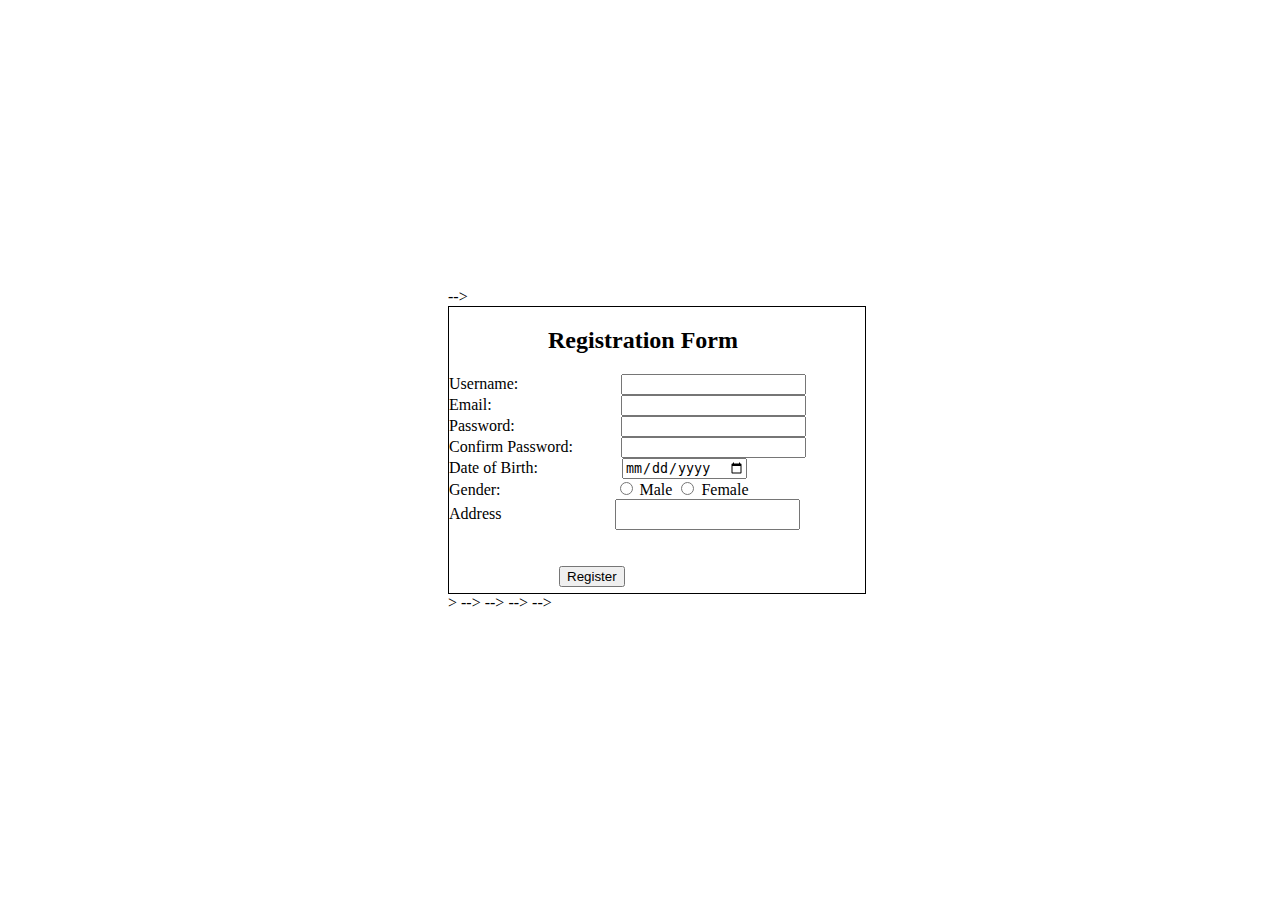
<file: webpage practice/index.html>
<!-- <!DOCTYPE html>
<html lang="en">
<head>
    <meta charset="UTF-8">
    <meta name="viewport" content="width=device-width, initial-scale=1.0">
    <title>Time Table</title>
    <style>
        table {
            border-collapse: collapse;
            margin: auto;
             width: 20%;
            height: 100%;
            
            align-content: center;

        }
        th, td {
            border: 1px solid black;
             padding: 5px; 
            text-align: center;
             align-content: center; 
            
        }
        
    </style>
</head>
<body>
    <table>
        <thead>
            <tr>
                <th colspan="6" border>Time table</th>


            </tr>
        </thead>
        <tr style color="black">
            <th rowspan="5">Hours</th>
            <th>Monday</th>
            <th>Tuesday</th>
            <th>Wensday</th>
            <th>Thursday</th>
            <th>Friday</th>
            
        </tr>
        <tr>
            <td>Mathematics</td>
            <td>Science</td>
            <td>Art</td>
            <td>Science</td>
            <td>Mathematics</td>
            
        </tr>
<tr>
    <th colspan="5">Lunch
        
    </th>
</tr>
<tr>
    <td>Mathmatics</td>
    <td>Science</td>
    <td>Art</td>
    <td>Science</td>
    <td rowspan="2">Project</td>
    
</tr>
<tr>
    <td>Art</td>
    <td>Mathmatics</td>
    <td>Science</td>
    <td>Mathmatics</td>
    
    
</tr>

    </table>
</body>
</html> -->
<!-- <--! ********************************************** -->
<!-- regestration form create use html--> -->
 <!DOCTYPE html>
<html lang="en">
<head>
    <meta charset="UTF-8">
    <meta name="viewport" content="width=device-width, initial-scale=1.0">
    <title>Registration Form</title>
    <style>
        body{
            margin: auto;
            padding: 0%;
            display: grid;
            align-content: center;
            margin-left: 35%;
            

        }
        #main{

            border: 1px black solid;
            width: 50%;
        
            display: grid;
            align-content: center;
            
        }
    
    h2{
            margin-left: 99px;
        }

        
        #username{
            margin-left: 99px;
        }
        #email{
            margin-left: 125px;
        }
        #password{
            margin-left: 102px;
        }
        #confirm_password{
            margin-left: 44px;
        }
        #dob{
            margin-left: 80px;
        }

        #male{
            margin-left: 115px;
        }
        #address{
            height: 15%;
            margin-left: 110px;
        }
        #btn{
            
            margin-left: 110px;
        }



    </style>
</head>
<body>
    <div id="main">
    <h2>Registration Form</h2>
    <form action="#" method="post">
        <label for="username">Username:</label>
        <input  type="text" id="username" name="username" required><br>
        
        <label for="email">Email:</label>
        <input type="email" id="email" name="email" required><br>
        
        <label for="password">Password:</label>
        <input type="password" id="password" name="password" required><br>
        
        <label for="confirm_password">Confirm Password:</label>
        <input type="password" id="confirm_password" name="confirm_password" required><br>
        
        <label for="dob">Date of Birth:</label>
        <input type="date" id="dob" name="dob" required><br>
        
        <label for="gender">Gender:</label>
        <input type="radio" id="male" name="gender" value="male" required>
        <label for="male">Male</label>
        <input type="radio" id="female" name="gender" value="female">
        <label for="female">Female</label><br>
        <label for="address">Address</label>
        <input type="address" id="address" name="address" required><br><br><br>

        
        <input type="submit"  id ="btn" value="Register">
    </div>
    </form>
    &gt;
</body>
</html>
<!-- todolist
 <!DOCTYPE html>
<html lang="en">
<head>
    <meta charset="UTF-8">
    <meta name="viewport" content="width=device-width, initial-scale=1.0">
    <title>todolist</title>
    <style>
        body {
            background-image: url('pngtree-christmas-mosk-up-wish-list-on-purple-background-notebook-todo-list-image_15497116.jpg');
            background-size: cover;
            color: white; 
            text-align: center;
        }
        h1 {
            text-align: center;
        }
        h3{
            text-align: left;
            
        }
        
    </style>
</head>
<body> -->
    <!-- <h1>todolist</h1>
    <p>Each day I will accomplish one thing from my todolist.</p>
    <h3>Read a book</h3>
    <p>Lorem ipsum, dolor sit amet consectetur adipisicing elit. Cumque, 
        corrupti. Obcaecati rerum nesciunt non a perspiciatis.
         Officia veniam iste tempora velit consectetur voluptate.</p>
    <form>
        <button type="submit">Start</button>
    </form>
    <p>Don't skip instructions.</p>
</body>
</html --> --> --> --> -->


<!-- mobile specification page -->
<!-- <!DOCTYPE html>
<html lang="en">
<head>
    <meta charset="UTF-8">
    <meta name="viewport" content="width=device-width, initial-scale=1.0">
    <title>Mobile Specification Page</title>
</head>
<body>
    <div>
        <img src="photo-1598327105666-5b89351aff97.avif" alt="Mobile Image">
        <h1>Specifications</h1>
        <ul>
            <li>3 GB RAM</li>
            <li>3.80 Retina HD OLED Display</li>
            <li>Front Camera 7MP</li>
            <li>Rear Camera 12MP + 12MP</li>
            <li>Apple A11 Bionic Processor</li>
            <li>Battery Capacity: 2716mAh</li>
        </ul>
    </div>
</body>
</html> -->
</file>
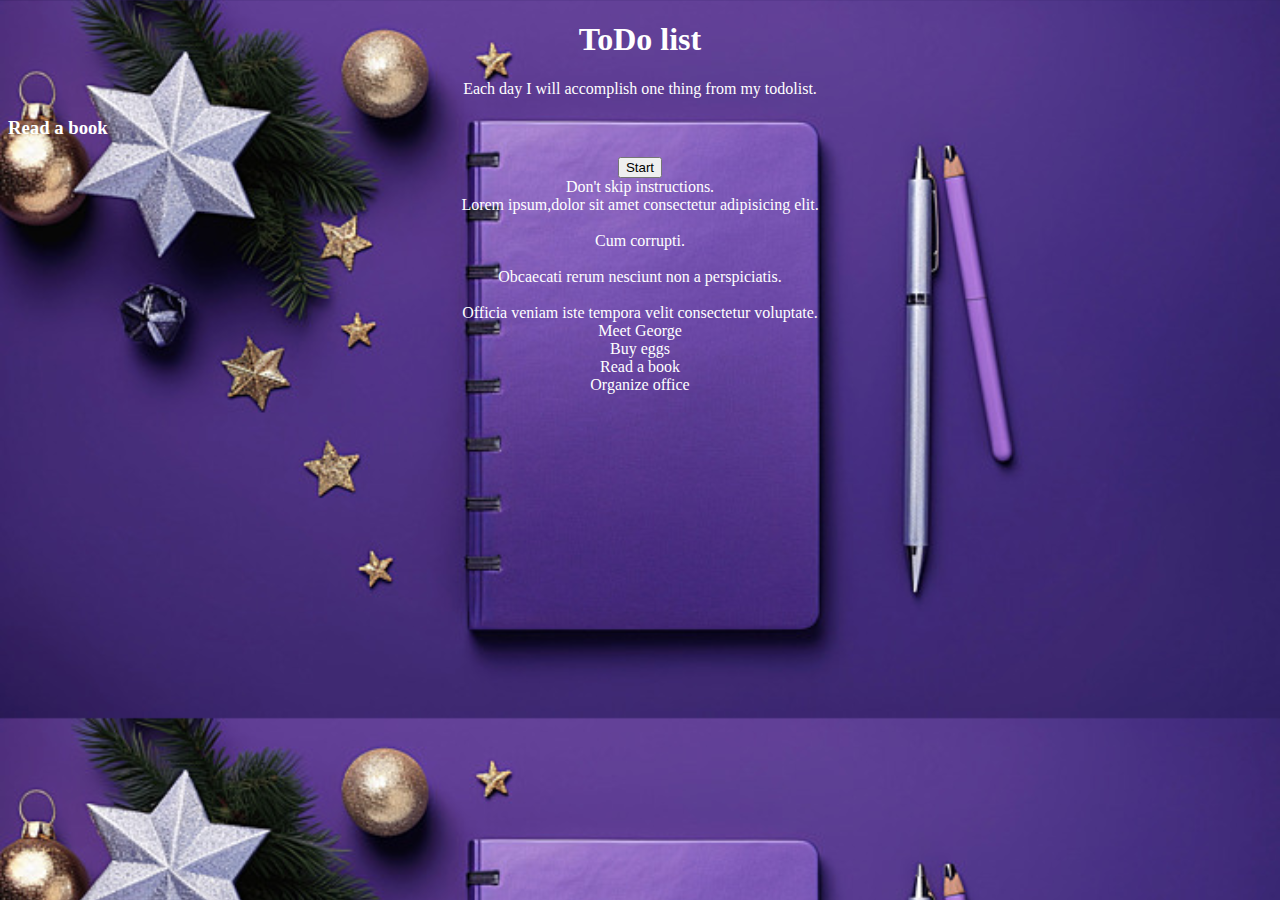
<file: webpage practice/index1.html>
<!DOCTYPE html>
<html lang="en">

<head>
    <meta charset="UTF-8">
    <meta name="viewport" content="width=device-width, initial-scale=1.0">
    <title>todolist</title>
    <style>
        body {
            background-image: url('pngtree-christmas-mosk-up-wish-list-on-purple-background-notebook-todo-list-image_15497116.jpg');
            background-size: cover;
            color: white;
            text-align: center;
        }

        h1 {
            text-align: center;
        }

        h3 {
            text-align: left;

        }
    </style>
</head>

<body>
    <div>
        <h1>ToDo list</h1>
        <p>Each day I will accomplish one thing from my todolist.</p>
        <h3>Read a book</h3>
        <form>
            <button type="submit">Start</button>
        </form>
        <li>Don't skip instructions.</li>
        <li>Lorem ipsum,dolor sit amet consectetur 
            adipisicing elit.</li><br>
        <li> Cum corrupti.</li><br>
        <li> Obcaecati rerum nesciunt non a 
            perspiciatis.</li><br>
        <li> Officia veniam iste tempora 
            velit consectetur voluptate.</li>
        <li>Meet George</li>
        <li>Buy eggs</li>
        <li>Read a book</li>
        <li>Organize office</li>

</body>

</html
</file>
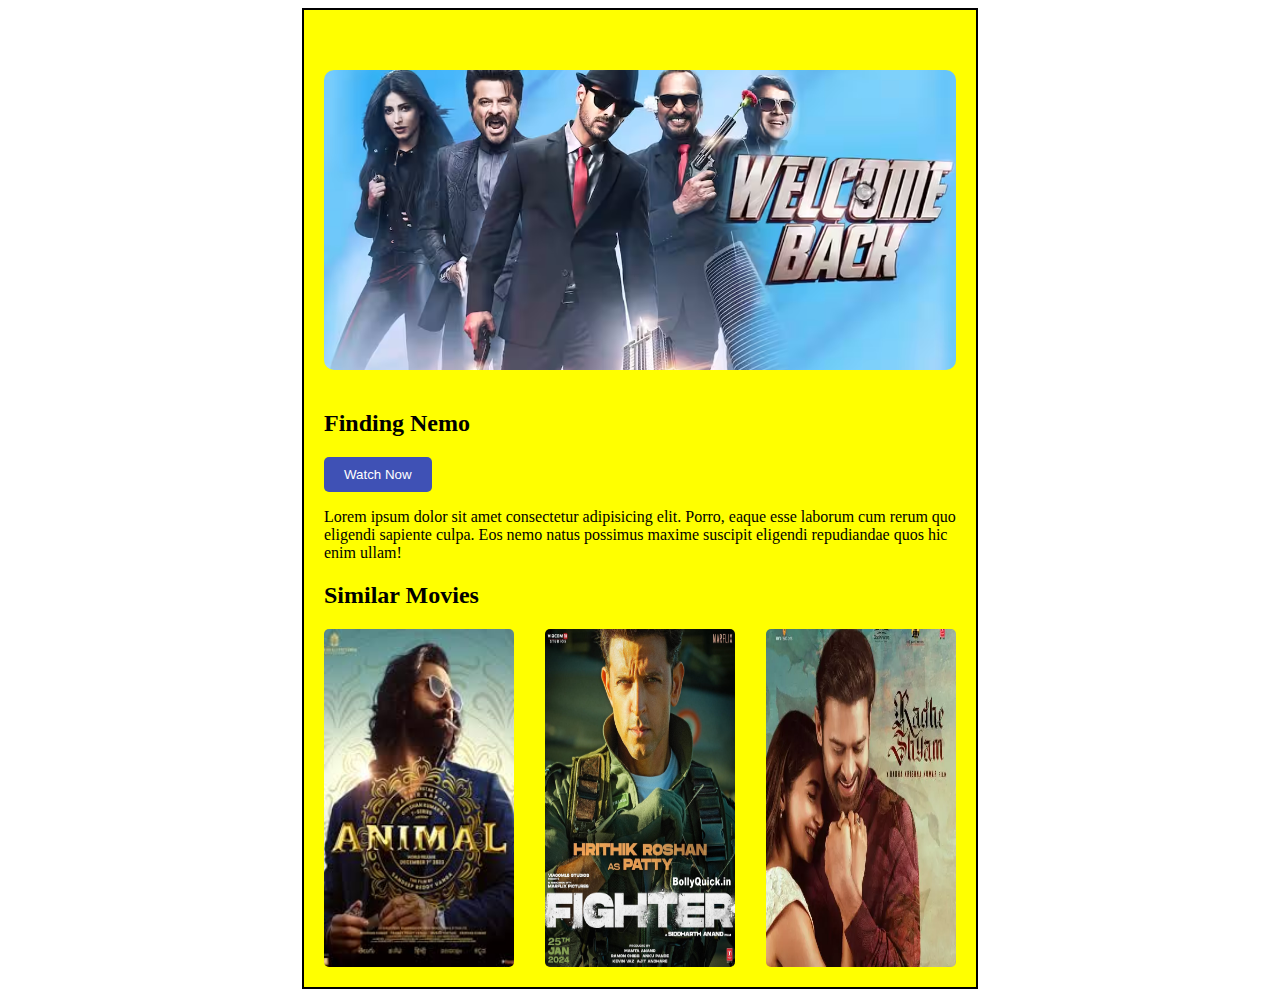
<file: webpage practice/index10.html>
<!-- <!DOCTYPE html>
<html lang="en">
<head>
    <meta charset="UTF-8">
    <meta name="viewport" content="width=device-width, initial-scale=1.0">
    <title>Movie Page</title>
    <style>
        #cover {
            width: 50%;
            height: 100%; 
            margin: auto; 
            border: 2px solid black; 
            background-color: yellow;
 
 
        }

        #image1 {
            height: 300px; 
            background-image: url(welcome-back-16x9-1678388784058.avif);
            background-size: cover; 
            background-position: center;
            margin: 40px;
            border-radius: 10px;
        }
        #div1{
            width: 50%;
            height: 100px;
        }
        image{
            width: ;
            height: 10px;
            justify-content: space-between;
        }

        
    </style>
</head>
<body>
    <div id="cover">
        <div id="image1"></div>
         
        <h2>Finding nemo</h2>
        <buton>Watch Now</buton>
        <p>Lorem, ipsum dolor sit amet consectetur adipisicing elit. Porro, eaque esse laborum cum rerum quo eligendi sapiente culpa. Eos nemo natus possimus maxime suscipit eligendi repudiandae quos hic enim ullam!</p>
        <h2>Similar Movie</h2>
        <div id="div1">
            <image src="animal.jpg"></image>
            <image src="fighter.jpg"></image>

            <image src="1280885-vcc.webp"></image>

        </div>
    </div>
</body>
</html> -->





<!DOCTYPE html>
<html lang="en">
<head>
    <meta charset="UTF-8">
    <meta name="viewport" content="width=device-width, initial-scale=1.0">
    <title>Movie Page</title>
    <style>
        #cover {
            width: 50%;
            height: auto; 
            margin: auto; 
            border: 2px solid black; 
            background-color: yellow;
            padding: 20px;
        }

        #image1 {
            height: 300px; 
            background-image: url('welcome-back-16x9-1678388784058.avif');
            background-size: cover; 
            background-position: center;
            margin: 40px 0;
            border-radius: 10px;
        }

        button {
            padding: 10px 20px;
            background-color: #3f51b5;
            color: white;
            border: none;
            cursor: pointer;
            border-radius: 5px;
        }

        p {
            margin-bottom: 20px;
        }

        #div1 {
            display: flex;
            justify-content: space-between;
        }

        img {
            width: 30%;
            height: auto;
            border-radius: 5px;
        }
    </style>
</head>
<body>
    <div id="cover">
        <div id="image1"></div>
         
        <h2>Finding Nemo</h2>
        <button>Watch Now</button>
        <p>Lorem ipsum dolor sit amet consectetur adipisicing elit. Porro, eaque esse laborum cum rerum quo eligendi sapiente culpa. Eos nemo natus possimus maxime suscipit eligendi repudiandae quos hic enim ullam!</p>
        <h2>Similar Movies</h2>
        <div id="div1">
            <img src="animal.jpg" alt="Animal">
            <img src="fighter.jpg" alt="Fighter">
            <img src="1280885-vcc.webp" alt="Movie Title">
        </div>
    </div>
</body>
</html>
</file>
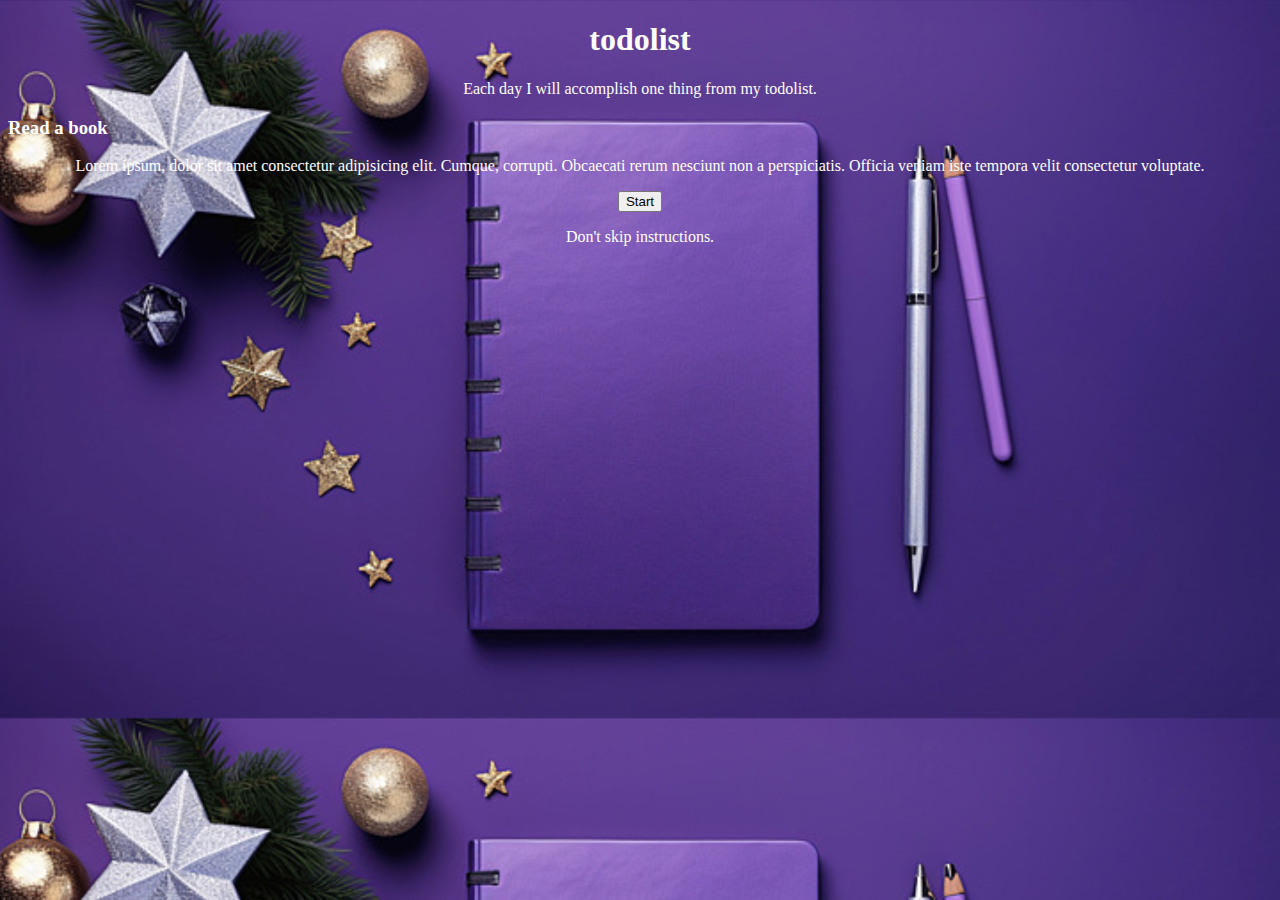
<file: webpage practice/INDEX11.HTML>
<!DOCTYPE html>
<html lang="en">
<head>
    <meta charset="UTF-8">
    <meta name="viewport" content="width=device-width, initial-scale=1.0">
    <title>todolist</title>
    <style>
        body {
            background-image: url('pngtree-christmas-mosk-up-wish-list-on-purple-background-notebook-todo-list-image_15497116.jpg');
            background-size: cover;
            color: white; 
            text-align: center;
        }
        h1 {
            text-align: center;
        }
        h3{
            text-align: left;
            
        }
        
    </style>
</head>
<body> 
     <h1>todolist</h1>
    <p>Each day I will accomplish one thing from my todolist.</p>
    <h3>Read a book</h3>
    <p>Lorem ipsum, dolor sit amet consectetur adipisicing elit. Cumque, 
        corrupti. Obcaecati rerum nesciunt non a perspiciatis.
         Officia veniam iste tempora velit consectetur voluptate.</p>
    <form>
        <button type="submit">Start</button>
    </form>
    <p>Don't skip instructions.</p>
</body>
</html>
</file>
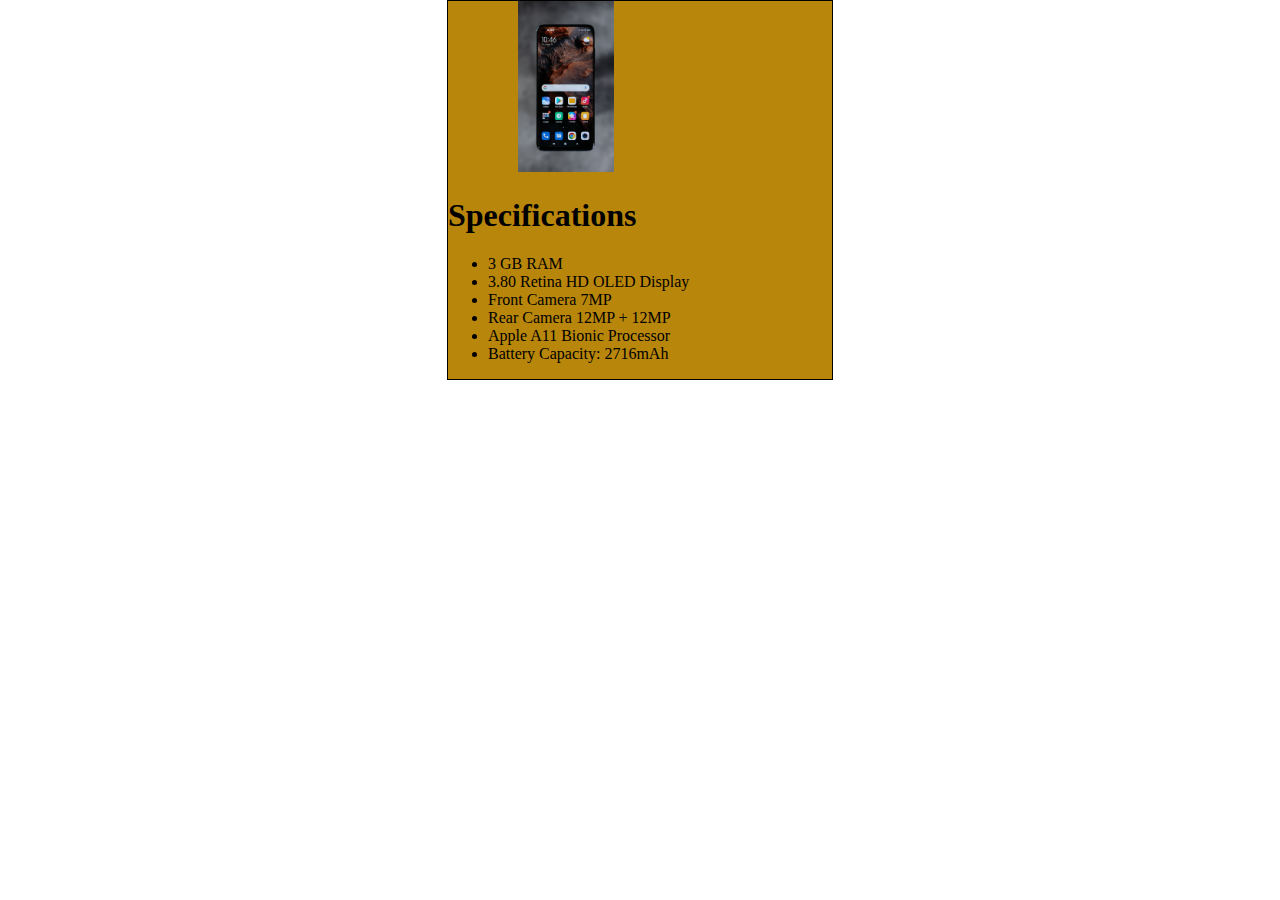
<file: webpage practice/index2.html>
<!DOCTYPE html>
<html lang="en">
<head>
    <meta charset="UTF-8">
    <meta name="viewport" content="width=device-width, initial-scale=1.0">
    <title>Mobile Specification Page</title>
    <style>
        body{
            margin: 0%;
            padding: 0%;
            display-grid;
            place-items: center;
        }
        
        div {
            background-color: darkgoldenrod;
            border: 1px black solid;
            height: 200%;
            width: 30%;
             
        }
        
        img {
            width: 25%; 
            height: 25%;
            text-align: center;
margin-left: 70px;
        }
    </style>
</head>
<body>
    <div>
        <img src="photo-1598327105666-5b89351aff97.avif" alt="Mobile Image">
        <h1>Specifications</h1>
        <ul>
            <li>3 GB RAM</li>
            <li>3.80 Retina HD OLED Display</li>
            <li>Front Camera 7MP</li>
            <li>Rear Camera 12MP + 12MP</li>
            <li>Apple A11 Bionic Processor</li>
            <li>Battery Capacity: 2716mAh</li>
        </ul>
    </div>
</body>
</html>
</file>
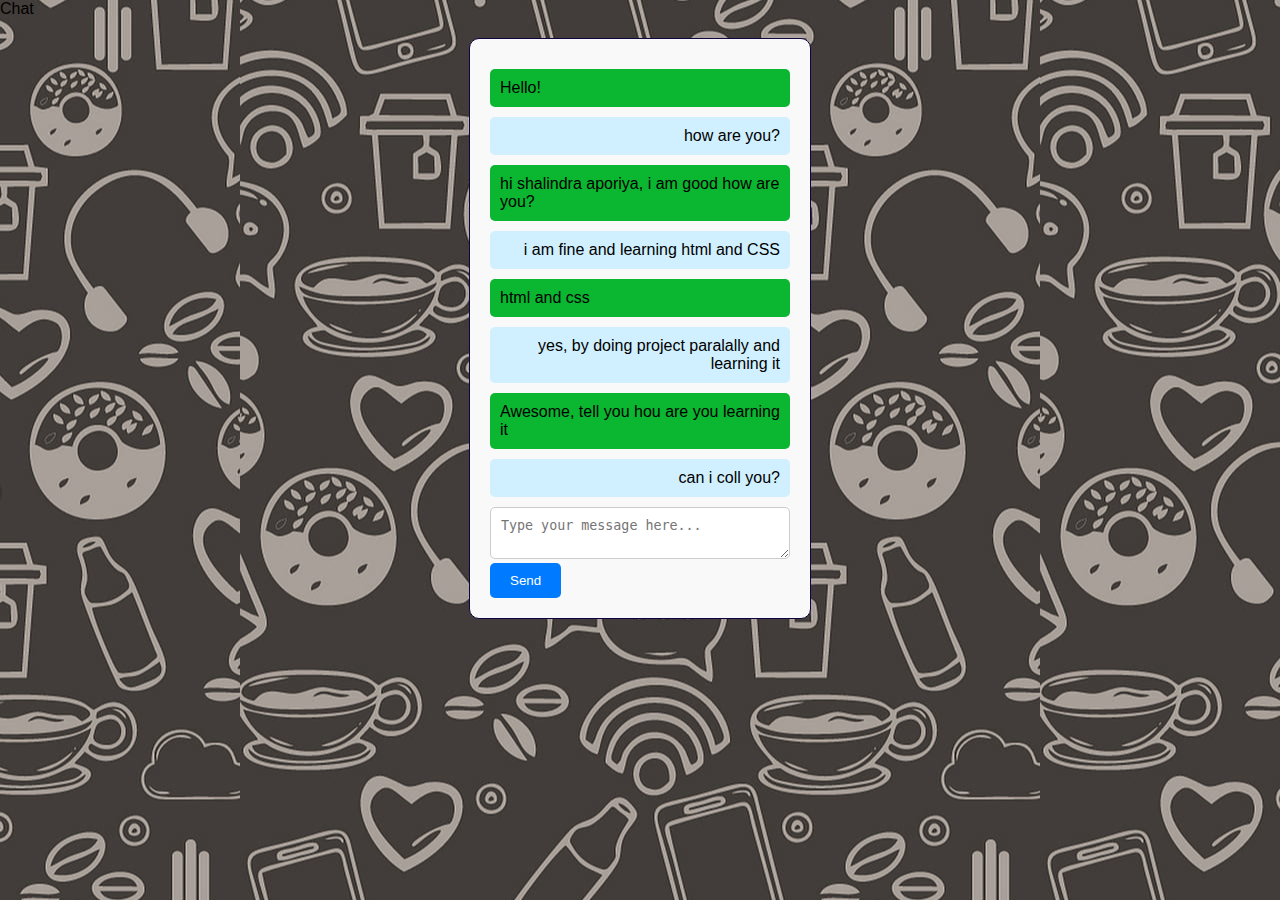
<file: webpage practice/index3.html>
<!DOCTYPE html>
<html lang="en">
<head>
    <meta charset="UTF-8">
    <meta name="viewport" content="width=device-width, initial-scale=1.0">
    <title>Chat Page</title>
    <style>
        body {
            font-family: Arial, sans-serif;
            margin: 0;
            padding: 0;
            background-image: url('HD-wallpaper-dark-seamless-pattern-black-cafe-chat-drawing-icon-love-social-theme.jpg');
            background-size: auto;
            background-position: center;
        }
        .container {
            max-width: 300px;
            margin: 20px auto;
            padding: 20px;
            border: 1px solid #0d0441;
            border-radius: 10px;
            background-color: #f9f9f9;
        }
        .message {
            margin: 10px 0;
            padding: 10px;
            border-radius: 5px;
            background-color: #0bb630;
        }
        .user-message {
            text-align: right;
            background-color: #d0f0ff;
        }
        textarea {
            width: calc(100% - 22px);
            padding: 10px;
            border-radius: 5px;
            border: 1px solid #ccc;
            resize: vertical;
        }
        button {
            padding: 10px 20px;
            border-radius: 5px;
            border: none;
            background-color: #007bff;
            color: #fff;
            cursor: pointer;
        }
        .chat{
          background-color: black;
          width: 100%;
          border: 2px black solid;
          text-decoration: bisque;
          
        }

    </style>
</head>
<body>
  <div id="chat">Chat</div>

    <div class="container">

        <div class="message">Hello!</div>
        <div class="message user-message">how are you?</div>
        <div class="message">hi shalindra aporiya, i am good how are you? </div>
        <div class="message user-message">i am fine and learning html and CSS</div>
        <div class="message">html and css</div>
        <div class="message user-message">yes, by doing project paralally and learning it</div>
        <div class="message">Awesome, tell you hou are you learning it</div>
        <div class="message user-message">can i coll you?</div>

        <textarea id="messageInput" placeholder="Type your message here..."></textarea>
        <button id="sendMessage">Send</button>
    </div>
</body>
</html>
</file>
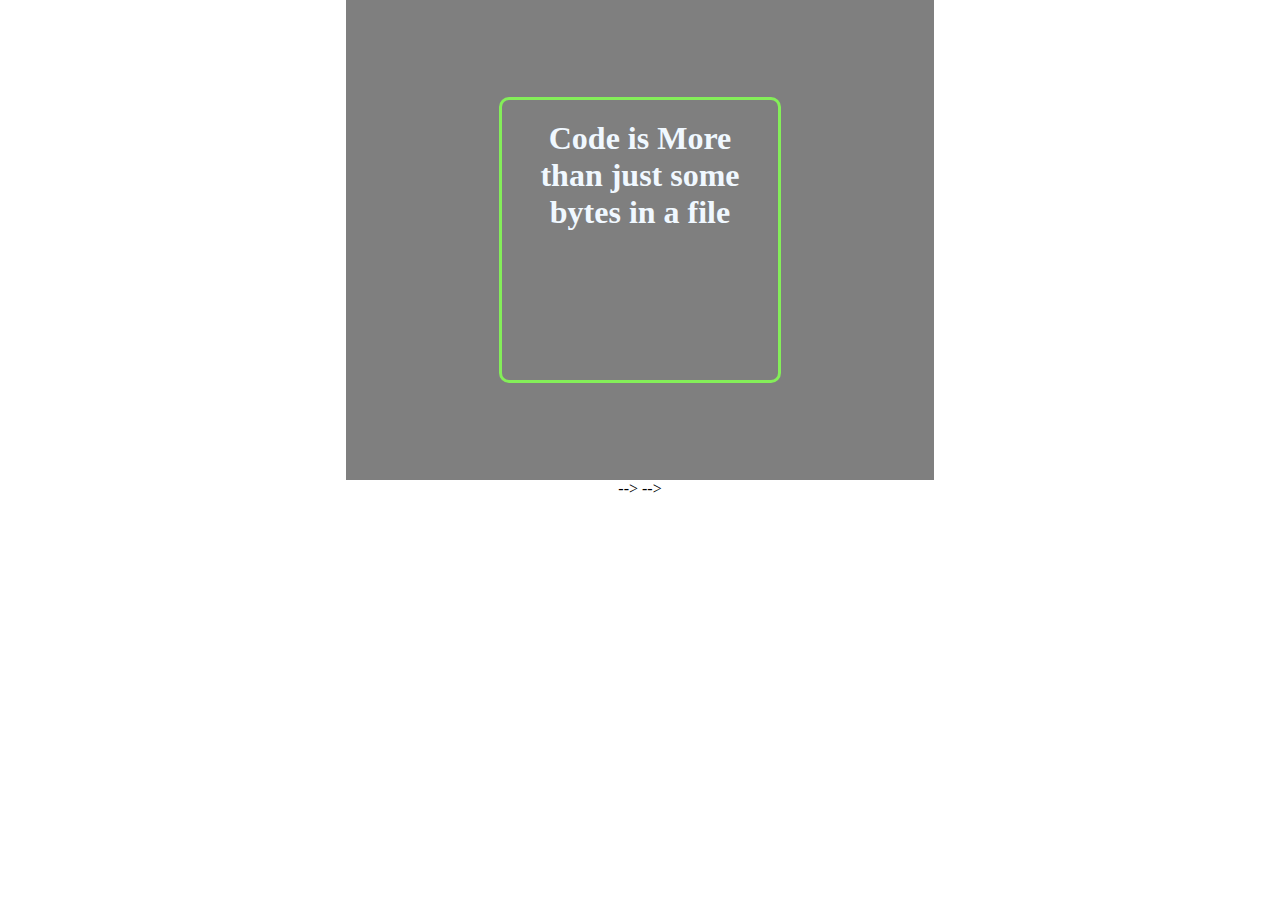
<file: webpage practice/index4.html>
<!DOCTYPE html>
<html lang="en">
<head>
    <meta charset="UTF-8">
    <meta name="viewport" content="width=device-width, initial-scale=1.0">
    <title>Coding Cover Page</title>
    <style>
        body {
            margin: 0;
            padding: 0;
            display: grid;
            place-items: center;
        }
        .cover {
            width: 46%;
             aspect-ratio: 1; 
            height: 30rem;
            background-color: #00000080;
            background-image: url('https://img.freepik.com/free-vector/matrix-style-binary-code-digital-background-with-falling-numbers_1017-25336.jpg?w=1380&t=st=1705491730~exp=1705492330~hmac=8f331dd23ea552867ce586cfa0edf9f82b6c98229fb8f861aa174b122bc0e491');
             display: flex;
            justify-content: center;
            align-items: center;
            text-align: center; 
            display: grid;
            place-items: center;
        }
        .cover h1 {
            color: aliceblue;
            width: 40%;
             max-width: 600px; 
            height: 50%;
            text-align: center;
            padding: 20px;
            border: 3px solid #84ee59;
            border-radius: 10px;
        }
    </style>
</head>
<body>
    <div class="cover">
        <h1>Code is More than just some bytes in a file</h1>
    </div>
</body>
</html> -->

<!-- <!DOCTYPE html>
<html lang="en">
<head>
    <meta charset="UTF-8">
    <meta name="viewport" content="width=device-width, initial-scale=1.0">
    <title>Food Ordering Page</title>
    <style>
        body {
            margin: 0;
            padding: 0;
            margin-left: 400px;
            
        }
        .cover {
    width: 56%;
    height: 20vh;
    background-image: url('https://img.freepik.com/free-photo/people-taking-photos-food_23-2149303525.jpg?w=1380&t=st=1705491238~exp=1705491838~hmac=eb8942c53f4285232b6fbd5132b037ebbe2a2d4c0ccef5917fb041e7afcf3e2f');
    background-size: cover;
    padding-top: 500px;
        }
        #cover-footer{
            
            width: 100%;
            margin-top: 10px;
            border: 2px black solid;
            background-color: #f6c56e
            
            
            
            
;
        }
        
     #cover-footer button {
            border-radius: 5px;
            background-color: #ffffff
 }
    </style>
</head>
<body>
    <div class="cover">
        <div id="cover-footer">
            <h3>Happy Meals</h3>
            <p>Discover the best food from over 1,000 restaurants</p>
            <button>Start Now</button>
        </div>

    </div>

    
</body>
</html> -->

 -->
</file>
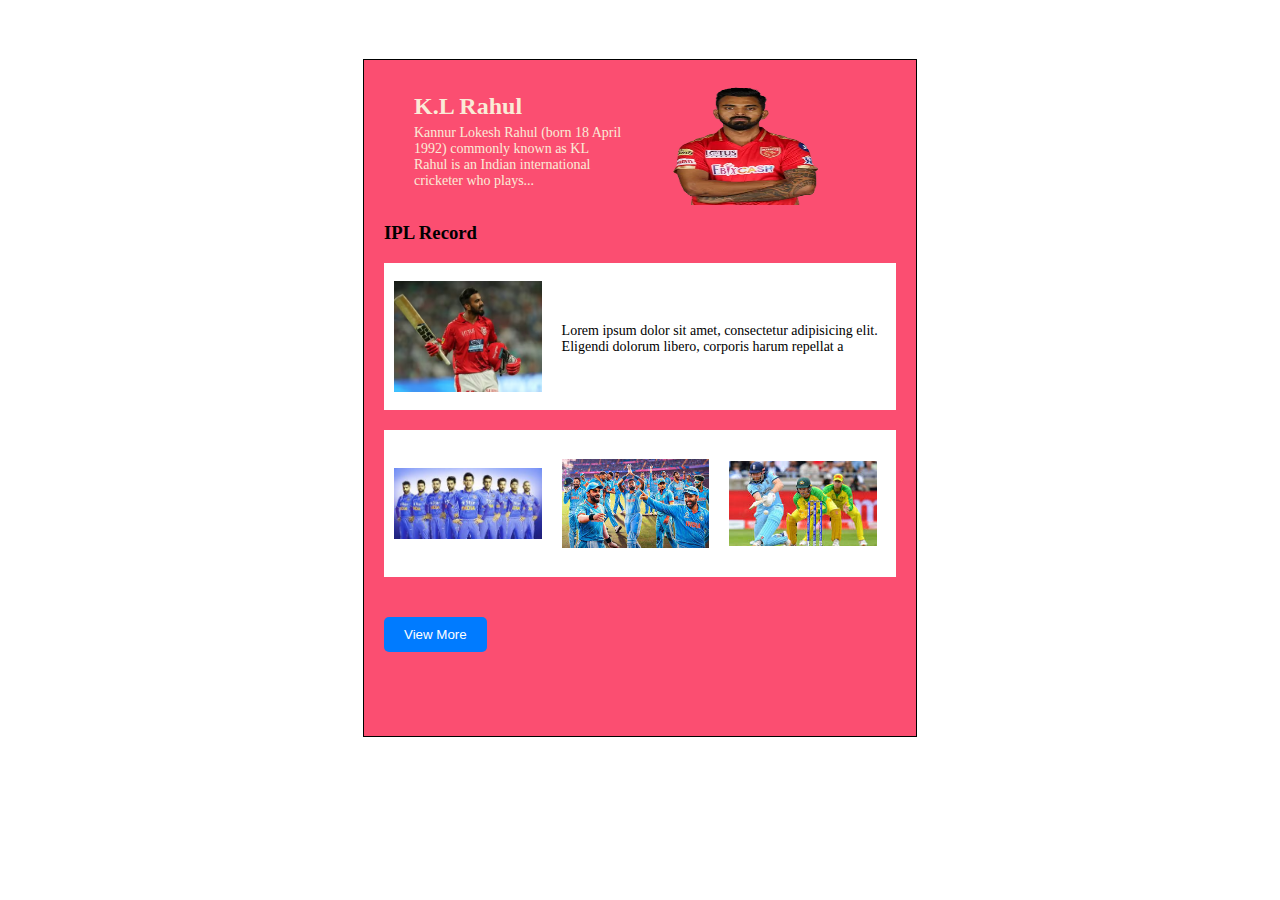
<file: webpage practice/index5.html>
<!DOCTYPE html>
<html lang="en">
<head>
    <meta charset="UTF-8">
    <meta name="viewport" content="width=device-width, initial-scale=1.0">
    <title>Cricket Page</title>
    <style>
        body {
            margin: 0;
            padding: 0;
            display: grid;
            place-items: center;
        }
        #main {
            width: 40%;
            height: 80%;
            border: 1px black solid;
            background-color: #fb4e71;
            padding: 20px;
        }
        #first {
            color: antiquewhite;
            display: flex;
            align-items: center;
            justify-content: space-between;
            height: 10%;
            background-color: #fb4e71;
            padding: 30px;
        }
        #image{
            width: 80%;
            height: 200%;
        }
        .info-container {
            width: 70%
        }
        .info-container h2 {
            margin: 0;
        }
        .info-container p {
            margin-top: 5px;
            font-size: 14px; 
        }
        .second, .third {
            display: flex;
            align-items: center;
            height: 20%;
            background-color: #ffffff;
            padding: 10px;
            margin-bottom: 20px;
        }
        .second img, .third img {
            width: 30%;
            margin-right: 20px;
        }
        .third img:last-child {
            margin-right: 0;
        }
        button {
            padding: 10px 20px;
            border: none;
            border-radius: 5px;
            background-color: #007bff;
            color: #fff;
            cursor: pointer;
            margin-top: 20px; /





        }
        p {
            margin-bottom: 0%; 
        }
    </style>
</head>
<body>
    <div id="main">
        <div id="first"> 
            <div class="info-container">
                <h2>K.L Rahul</h2>
                <p>Kannur Lokesh Rahul (born 18 April 1992) commonly known as KL Rahul is an Indian international cricketer who plays...</p>
                

            </div>

            <img id="image" src="k l rahul.webp" alt="KL Rahul Image">
        </div>
        <h3>IPL Record</h3>
        <div class="second">
            <img src="kl-rahul-380.avif" alt="KL Rahul Image">
            <div class="info-container">
                <p>Lorem ipsum dolor sit amet, consectetur adipisicing elit. Eligendi dolorum libero, corporis harum repellat a</p>
            </div>
        </div>
        <div class="third">
            <img src="download (3).jpg" alt="KL Rahul Image">
            
            <img src="download (4).jpg" alt="KL Rahul Image">
        
            <img src="download (1).jpg" alt="Indian Cricket Team Image">
            
        </div>
        <button>View More</button>
    </div>
</body>
</html>

<!-- <!DOCTYPE html>
<html lang="en">
<head>
    <meta charset="UTF-8">
    <meta name="viewport" content="width=device-width, initial-scale=1.0">
    <title>Image and Paragraph Side by Side</title>
    <style>
        .container {
            display: flex;
            align-items: center;
        }
        .container img {
            width: 200px; 
            height: auto;
            margin-right: 20px; 
        }
        .container p {
            font-size: 18px; 
        }
    </style>
</head>
<body>
    <div class="container">
        <img src="download (4).jpg" alt="Description of the image">
        <p>Lorem ipsum dolor sit amet, consectetur adipiscing elit. Vivamus porta mauris ut arcu commodo, in viverra libero suscipit. Integer eget nisi vel justo tincidunt dictum.</p>
    </div>
</body>
</html> -->
</file>
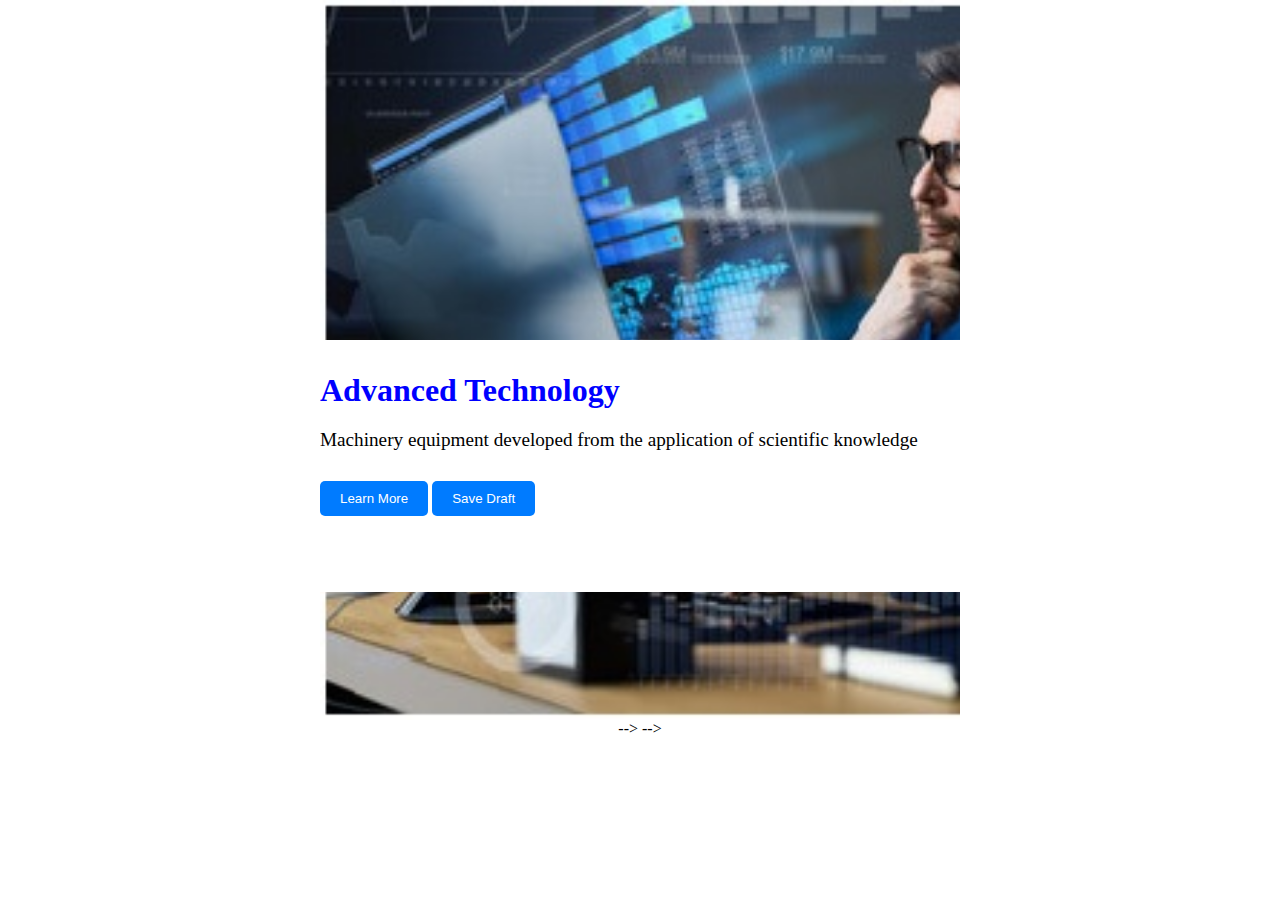
<file: webpage practice/index6.html>
<!DOCTYPE html>
<html lang="en">
<head>
    <meta charset="UTF-8">
    <meta name="viewport" content="width=device-width, initial-scale=1.0">
    <title>Advanced Technology Page</title>
    <style>
        body{
            margin: 0%;
            padding: 0%;
            display: grid;
            place-items: center;

            
        }
        .cover {
            background-image: url('Information-Technology-Careers-List.jpg');
            background-size: cover;
            height: 80vh;
            width: 50%;
            display: flex;
            justify-content: center;
            /*align-items: center;
            text-align: center;
            color: #fff;
            font-family: Arial, sans-serif;*/
            
        }
        .cover-content {
width: 100%;
height: 35%;
border: 2px black solid;
background-color: white;
margin-top: 340px;
border: none;
            
        }     

        h3 {
            font-size: 2em;
            margin-bottom: 20px;
            color: blue;
        }
        p {
            font-size: 1.2em;
            margin-bottom: 30px;
        }
        .b{
            color: #ffffff;
            background-color: #5752ab
;
        }
        button {
            padding: 10px 20px;
            background-color: #007bff;
            color: #fff;
            border: none;
            border-radius: 5px;
            cursor: pointer;
        }

        
    </style>
</head>
<body>
    <div class="cover">
        <div class="cover-content">
            <h3>Advanced Technology</h3>
            <p>Machinery equipment developed from the application of scientific knowledge</p>
            <button id="b">Learn More</button>
            <button>Save Draft</button>
        </div>
    </div>
</body>
</html> -->




 -->

<!-- <!DOCTYPE html>
<html lang="en">
<head>
    <meta charset="UTF-8">
    <meta name="viewport" content="width=device-width, initial-scale=1.0">
    <title>Newspaper Page</title>
    <style>
    body{
        margin-top: 0%;
        padding: 0%;
        display: grid;
        place-items: center;
    }

        
        .cover {
            width: 35%;
            height: 100%;
            background-image: url(1343545-most-popular-black-and-white-newspaper-wallpaper-1920x1200.jpg);
            background-size: cover;
            
            font-family: Arial, sans-serif;
        }
        #cover-footer {
            width: 110%;
            height: 38%;
            border: 1px black solid;
            background-color: antiquewhite;
            margin-top: 400px;
            
            border: none;
        }
        #heading{
            margin-left: 40px;
            color: #323f4b;
            
;
        }
        #p{
            margin-left: 40px;
            color: #7b8794
;
        }
        #h2{
            margin-left: 40px;
        }
        #b{
            margin-left: 40px;
        background-color: #323f4b;
            font-family:  Roboto;;
            color: #ffffff
            
            
;
        }
    </style>
</head>
<body>
    <div class="cover">
        <div id="cover-footer">
            <h4 id="heading">NEWS OF THE DAY</h4>
            <h3 id="h2">IB Cricket Announces World's Best Virtual Reality Cricket League</h3>
            <p id="p">Lorem ipsum dolor sit amet consectetur adipisicing elit. Neque
                 possimus eligendi quod? Fuga omnis facere autem similique? Cumque 
                 consectetur, quisquam inventore harum impedit, doloremque laudantium 
                 id perferendis sint eaque magni?</p>
            <button id="b">Read More</button>
        </div>
    </div>
</body>
</html> -->
</file>
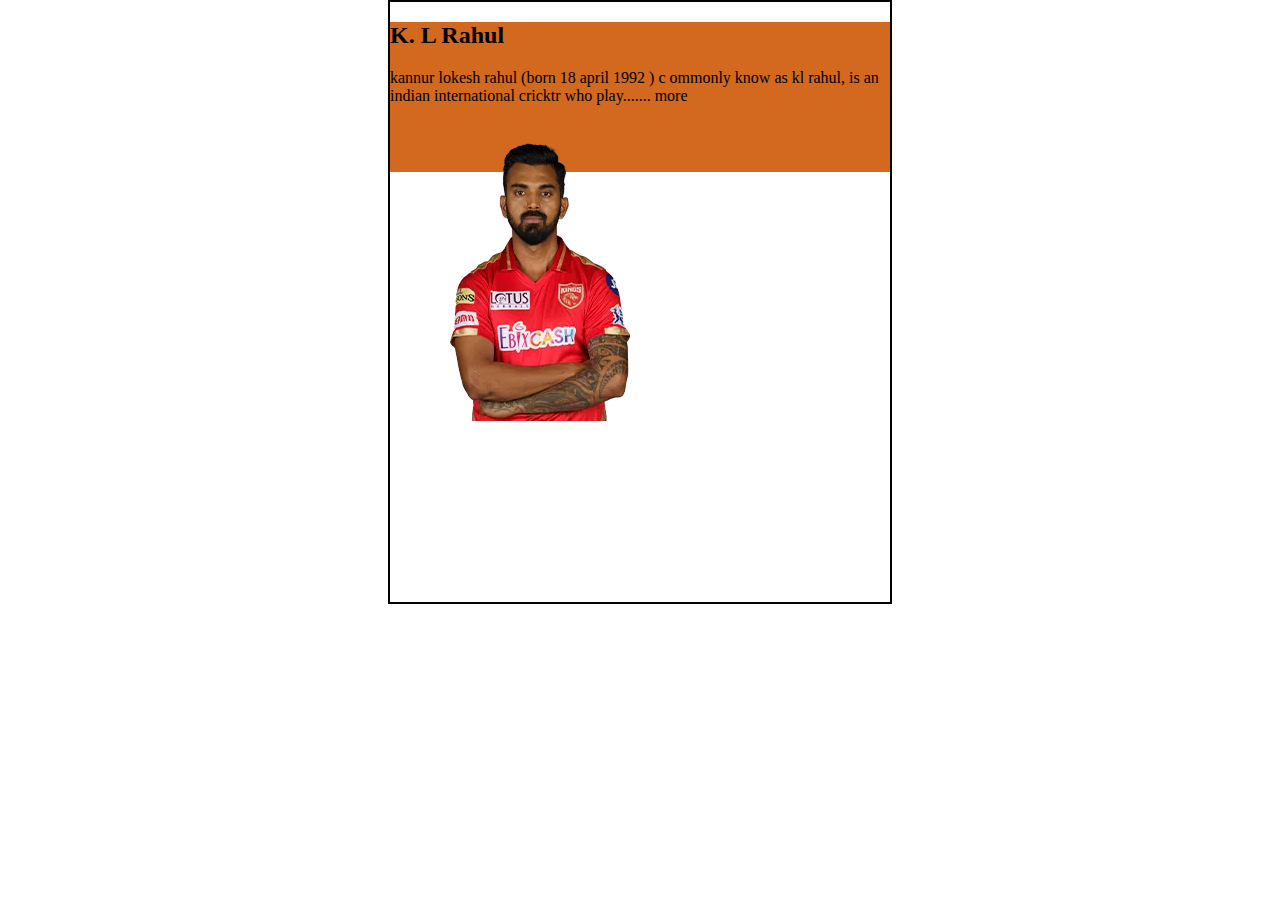
<file: webpage practice/index9.html>
<!DOCTYPE html>
<html lang="en">
<head>
    <meta charset="UTF-8">
    <meta name="viewport" content="width=device-width, initial-scale=1.0">
    <title>cricket Page</title>
    <style>
        body{
            margin: 0%;
            padding: 0;
            display: grid;
            place-items: center;
        }
        #cover{
            width: 500px;
            height: 600px;
            border: 2px black solid;
        }
        #div1{
            width: 500px;
            height: 150px;
            background-color: chocolate;
            margin-right: 0%;
            
        }
        image{
            width: 50px;
            height: 150px;
        }
    </style>
</head>
<body>
    <div id="cover">
<div id="div1">
    <h2>K. L Rahul</h2>
    <p>kannur lokesh rahul (born 18 april 1992 ) c
        ommonly know as kl rahul, is 
        an indian international cricktr who play....... more</p>
        <div>
        <image src="k l rahul.webp"></image>
    </div>
</div>
<div></div>
<div></div>
    </div>
</body>
</html>
</file>
